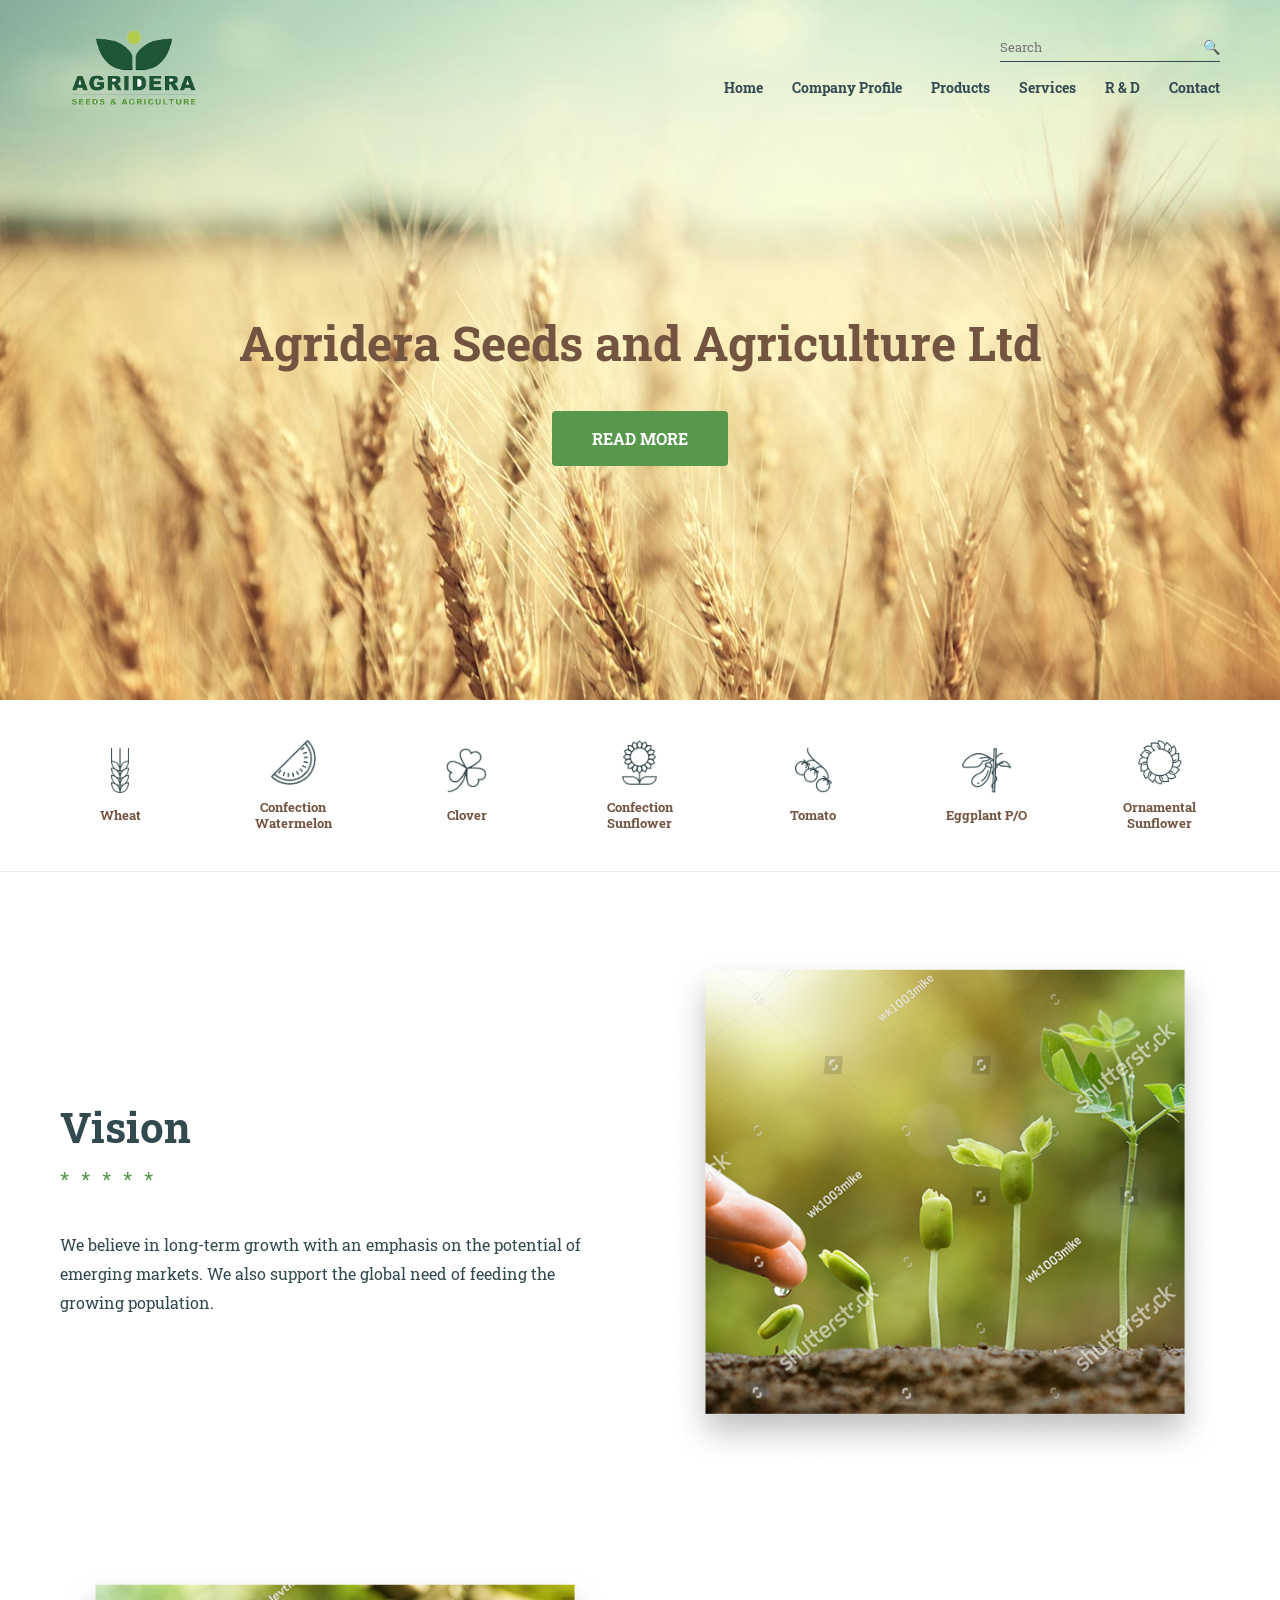
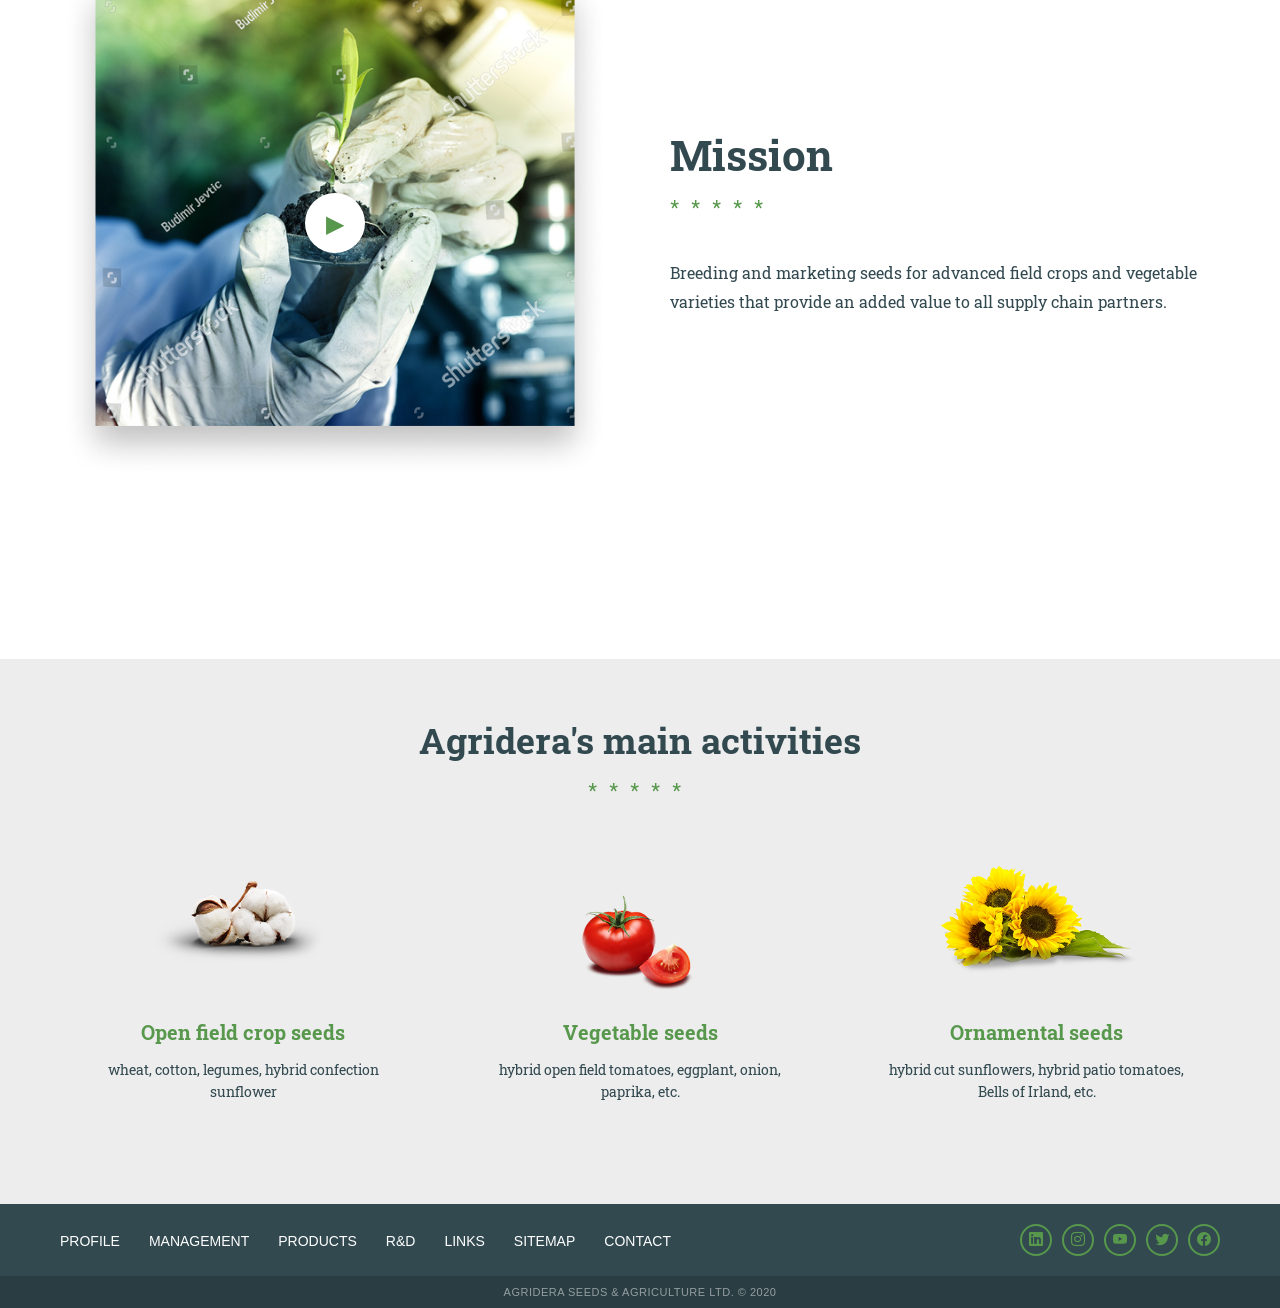
<file: index.html>
<!DOCTYPE html>
<html lang="ru">
<head>
    <meta charset="UTF-8">
    <meta name="viewport" content="width=320, initial-scale=1.0"/> 
    <title>Agridera - Home</title>
    <link href="https://fonts.googleapis.com/css2?family=Roboto+Slab:wght@400;700&display=swap" rel="stylesheet">
    <link rel="stylesheet" href="css/style.css">
    <link rel="stylesheet" href="css/adaptive.css">
    <link rel="stylesheet" href="https://cdn.jsdelivr.net/npm/bootstrap-icons@1.11.3/font/bootstrap-icons.min.css">
</head>
<body>

    <header class="main-head">
        <div class="wrapper head-flex">
            <div class="brand-logo">
                <a href="index.html">
                    <img src="img/Logo.png" alt="Agridera Logo" height="50">
                </a>
            </div>
            <div class="head-controls">
                <div class="search-field">
                    <input type="text" placeholder="Search">
                    <span class="find-icon">🔍</span>
                </div>
                
                <div class="burger-trigger" id="burger-btn">
                    <i class="bi bi-list"></i>
                </div>

                <nav class="top-menu" id="mobile-nav">
                    <div class="close-menu" id="close-btn">
                        <i class="bi bi-x-lg"></i>
                    </div>
                    <a href="index.html">Home</a>
                    <a href="tomato_all.html">Company Profile</a>
                    <a href="tomat_one.html">Products</a>
                    <a href="#">Services</a>
                    <a href="#">R & D</a>
                    <a href="contact.html">Contact</a>
                </nav>
            </div>
        </div>
    </header>

    <main>
        <section class="promo-banner">
            <div class="promo-inner">
                <h1 class="main-title">Agridera Seeds and Agriculture Ltd</h1>
                <a href="#" class="accent-link">READ MORE</a>
            </div>
        </section>

        <section class="category-strip">
            <div class="wrapper strip-items">
                <div class="cat-node">
                    <img src="img/wheat.png" alt="Wheat">
                    <p>Wheat</p>
                </div>
                <div class="cat-node">
                    <img src="img/Group.png" alt="Watermelon">
                    <p>Confection Watermelon</p>
                </div>
                <div class="cat-node">
                    <img src="img/watermelon.png" alt="Clover">
                    <p>Clover</p>
                </div>
                <div class="cat-node">
                    <img src="img/clover.png" alt="Sunflower">
                    <p>Confection Sunflower</p>
                </div>
                <div class="cat-node">
                    <img src="img/sunflower1.png" alt="Tomato">
                    <p>Tomato</p>
                </div>
                <div class="cat-node">
                    <img src="img/eggplant.png" alt="Eggplant">
                    <p>Eggplant P/O</p>
                </div>
                <div class="cat-node">
                    <img src="img/sunflower2.png" alt="Ornamental">
                    <p>Ornamental Sunflower</p>
                </div>
            </div>
        </section>

        <section class="story-parts">
            <div class="wrapper">
                <article class="story-block">
                    <div class="story-desc">
                        <h2 class="sub-heading">Vision</h2>
                        <div class="stars-sep">*****</div>
                        <p>We believe in long-term growth with an emphasis on the potential of emerging markets. We also support the global need of feeding the growing population.</p>
                    </div>
                    <figure class="story-media">
                        <img src="img/image1.png" alt="Vision Image">
                    </figure>
                </article>

                <article class="story-block flip">
                    <div class="story-desc">
                        <h2 class="sub-heading">Mission</h2>
                        <div class="stars-sep">*****</div>
                        <p>Breeding and marketing seeds for advanced field crops and vegetable varieties that provide an added value to all supply chain partners.</p>
                    </div>
                    <figure class="story-media is-video">
                        <img src="img/image.png" alt="Mission Image">
                        <div class="action-play">▶</div>
                    </figure>
                </article>
            </div>
        </section>

        <section class="key-services">
            <div class="wrapper">
                <h2 class="center-title">Agridera's main activities</h2>
                <div class="stars-sep is-centered">*****</div>
                
                <div class="services-row">
                    <div class="service-item">
                        <img src="img/image2.png" alt="Open field">
                        <h3>Open field crop seeds</h3>
                        <p>wheat, cotton, legumes, hybrid confection sunflower</p>
                    </div>
                    <div class="service-item">
                        <img src="img/image3.png" alt="Vegetables">
                        <h3>Vegetable seeds</h3>
                        <p>hybrid open field tomatoes, eggplant, onion, paprika, etc.</p>
                    </div>
                    <div class="service-item">
                        <img src="img/image4.png" alt="Ornamental">
                        <h3>Ornamental seeds</h3>
                        <p>hybrid cut sunflowers, hybrid patio tomatoes, Bells of Irland, etc.</p>
                    </div>
                </div>
            </div>
        </section>
    </main>

    <footer class="base-footer">
        <div class="wrapper footer-wrap">
            <nav class="footer-links">
                <a href="#">PROFILE</a>
                <a href="#">MANAGEMENT</a>
                <a href="#">PRODUCTS</a>
                <a href="#">R&D</a>
                <a href="#">LINKS</a>
                <a href="#">SITEMAP</a>
                <a href="contact.html">CONTACT</a>
            </nav>
            <div class="social-icons">
                <a href="#" class="soc-icon icon-circle"><i class="bi bi-linkedin"></i></a>
                <a href="#" class="soc-icon icon-circle"><i class="bi bi-instagram"></i></a>
                <a href="#" class="soc-icon icon-circle"><i class="bi bi-youtube"></i></a>
                <a href="#" class="soc-icon icon-circle"><i class="bi bi-twitter"></i></a>
                <a href="#" class="soc-icon icon-circle"><i class="bi bi-facebook"></i></a>
            </div>
        </div>
        <div class="copyright-line">AGRIDERA SEEDS & AGRICULTURE LTD. © 2020</div>
    </footer>

    <script>
        const burgerBtn = document.getElementById('burger-btn');
        const closeBtn = document.getElementById('close-btn');
        const mobileNav = document.getElementById('mobile-nav');


        burgerBtn.addEventListener('click', () => {
            mobileNav.classList.add('is-open');
        });


        closeBtn.addEventListener('click', () => {
            mobileNav.classList.remove('is-open');
        });
    </script>
</body>
</html>
</file>
<file: css/style.css>
* { box-sizing: border-box; margin: 0; padding: 0; }
body { font: 400 16px/1.2 'Roboto Slab', serif; color: #324950; background: #fff; overflow-x: hidden; }
.wrapper { max-width: 1200px; width: 100%; margin: 0 auto; padding: 0 20px; }


.main-head { position: absolute; top: 0; left: 0; width: 100%; z-index: 1000; padding: 30px 0; background: transparent; }
.head-flex { display: flex; justify-content: space-between; align-items: center; }
.brand-logo img { height: 75px; width: auto; display: block; }
.head-controls { display: flex; flex-direction: column; align-items: flex-end; }
.search-field { display: flex; width: 220px; padding-bottom: 5px; margin-bottom: 15px; border-bottom: 1px solid #324950; align-items: center; justify-content: space-between; }
.search-field input { border: none; background: none; outline: none; width: 100%; font-family: inherit; }
.find-icon { font-size: 14px; cursor: pointer; }
.top-menu a { text-decoration: none; color: #324950; font-size: 14px; font-weight: 700; margin-left: 25px; }


.promo-banner { width: 100%; height: 700px; background: url('../img/fon.jpg') no-repeat center/cover; display: flex; align-items: center; justify-content: center; text-align: center; padding-top: 80px; }
.main-title { font-size: 48px; color: #735440; margin-bottom: 40px; font-weight: 700; }
.accent-link { display: inline-block; padding: 18px 40px; background: #57984C; color: #fff; text-decoration: none; font-weight: 700; border-radius: 4px; transition: background 0.3s; }
.accent-link:hover { background: #457a3c; }


.category-strip { background: #fff; padding: 40px 0; border-bottom: 1px solid #eaeaea; }
.strip-items { display: flex; justify-content: space-between; align-items: center; flex-wrap: wrap; }
.cat-node { text-align: center; width: 120px; }
.cat-node img { height: 45px; display: block; margin: 0 auto 15px; }
.cat-node p { font-size: 13px; font-weight: 700; color: #735440; }


.story-parts { padding: 80px 0; }
.story-block { display: flex; align-items: center; gap: 60px; margin-bottom: 100px; }
.story-block.flip { flex-direction: row-reverse; }
.story-desc, .story-media { flex: 1; }
.sub-heading { font-size: 42px; color: #324950; }
.stars-sep { color: #57984C; letter-spacing: 12px; margin: 15px 0 40px; font-size: 20px; }
.stars-sep.is-centered { text-align: center; }
.story-desc p { font-size: 16px; line-height: 1.8; }
.story-media img { width: 100%; border-radius: 8px; display: block; }
.is-video { position: relative; }
.action-play { position: absolute; top: 50%; left: 50%; transform: translate(-50%, -50%); width: 60px; height: 60px; background: #fff; color: #57984C; border-radius: 50%; display: flex; align-items: center; justify-content: center; font-size: 24px; cursor: pointer; box-shadow: 0 4px 10px rgba(0,0,0,0.2); }


.key-services { padding: 60px 0 100px; background: #EDEDED; }
.center-title { text-align: center; font-size: 36px; color: #324950; font-weight: 700; }
.services-row { display: flex; gap: 30px; }
.service-item { flex: 1; text-align: center; }
.service-item img { height: 150px; object-fit: contain; margin-bottom: 25px; }
.service-item h3 { color: #57984C; font-size: 20px; margin-bottom: 15px; font-weight: 700; }
.service-item p { font-size: 14px; line-height: 1.6; padding: 0 25px; }


.base-footer { background: #324950; }
.footer-wrap { display: flex; justify-content: space-between; align-items: center; padding: 20px; }
.footer-links a { color: #fff; text-decoration: none; font: 14px Arial, sans-serif; margin-right: 25px; }
.social-icons { display: flex; gap: 10px; }
.icon-circle { width: 32px; height: 32px; border: 2px solid #57984C; border-radius: 50%; display: flex; align-items: center; justify-content: center; color: #57984C; transition: 0.3s; text-decoration: none; font-size: 14px; }
.copyright-line { background: #293d43; color: rgba(255,255,255,0.5); padding: 10px 0; font: 11px Arial, sans-serif; text-align: center; letter-spacing: 0.5px; }



/* --- Стилі для другої сторінки--- */

.inner-page-head {
    position: relative;
    background: #fff;
    padding: 20px 0;
}

.card-link {
    text-decoration: none;
    color: inherit;
    display: block;
}

.card-link .product-card {
    transition: transform 0.3s ease, box-shadow 0.3s ease;
}

.card-link:hover .product-card {
    transform: translateY(-5px);
    box-shadow: 0 8px 20px rgba(0,0,0,0.08);
}
.tomato-page-main {
    background-color: #fdf6f6;
}


.page-banner img {
    width: 100%;
    height: 400px;
    object-fit: cover;
    display: block;
}


.page-content {
    padding: 60px 0 100px 0;
}


.page-title {
    font-size: 38px;
    color: #324950;
    margin-bottom: 5px;
}
.stars-sep.left-align {
    text-align: left;
    margin: 10px 0 40px 0;
}


.text-content p {
    font-size: 15px;
    color: #555;
    line-height: 1.7;
    margin-bottom: 25px;
}
.text-content strong {
    color: #324950;
}


.highlight-block {
    border-left: 3px solid #db5a5a;
    padding-left: 20px;
    margin: 40px 0;
}
.highlight-block p {
    font-size: 15px;
    color: #555;
}


.info-box {
    background: #fff;
    padding: 40px;
    display: flex;
    gap: 40px;
    margin: 50px 0;
    box-shadow: 0 2px 10px rgba(0,0,0,0.02); 
}
.info-col {
    flex: 1;
}
.info-col h4 {
    font-size: 18px;
    color: #324950;
    margin-bottom: 15px;
    font-weight: 700;
    min-height: 44px; 
}
.info-col hr {
    border: none;
    border-top: 2px solid #e0e0e0;
    margin-bottom: 20px;
}
.info-col p {
    font-size: 14px;
    line-height: 1.6;
    color: #666;
}
.info-col strong {
    color: #324950;
}


.product-grid {
    display: grid;
    grid-template-columns: repeat(3, 1fr);
    gap: 25px;
    margin-top: 50px;
}
.product-card {
    background: #fff;
    text-align: center;
    box-shadow: 0 2px 5px rgba(0,0,0,0.03);
}
.product-card img {
    width: 100%;
    height: 250px;
    object-fit: cover;
    display: block;
}
.product-info {
    padding: 15px 10px 25px 10px;
}
.product-info h5 {
    color: #57984C;
    font-size: 18px;
    margin-bottom: 5px;
    font-weight: 700;
}
.product-info p {
    color: #8cbd7f; 
    font-size: 14px;
    font-weight: 700;
}


@media (max-width: 992px) {
    .info-box {
        flex-direction: column;
        gap: 30px;
    }
    .info-col h4 {
        min-height: auto;
    }
    .product-grid {
        grid-template-columns: repeat(2, 1fr);
    }
}
@media (max-width: 600px) {
    .product-grid {
        grid-template-columns: 1fr;
    }
    .page-title {
        font-size: 28px;
    }
}







/* --- стилі для 3 сторінки --- */

.product-specific-page {
    position: relative;
    background-color: #fafafa; 
    padding-bottom: 80px;
    overflow: hidden; 
}


.relative-wrap {
    position: relative;
    padding-top: 140px; 
}

.relative-wrap::before {
    content: "";
    position: absolute;
    top: 50px;
    left: 45%;
    transform: translateX(-50%);
    width: 900px;
    height: 900px;
    background: url('../img/watermark-tomato.png') no-repeat center/contain;
    opacity: 0.04; 
    z-index: 0;
    pointer-events: none;
}

.back-link {
    position: relative;
    z-index: 1;
    margin-bottom: 30px;
}

.back-link a {
    color: #57984c;
    text-decoration: none;
    font-size: 14px;
    display: inline-flex;
    align-items: center;
    gap: 8px;
}

.back-link a i {
    font-size: 18px;
}

.product-layout {
    display: flex;
    gap: 60px;
    position: relative;
    z-index: 1;
}

.product-info-left {
    flex: 1.2;
}

.product-image-right {
    flex: 1;
    display: flex;
    flex-direction: column;
    align-items: flex-end;
}

.prod-title {
    font-size: 42px;
    color: #324950;
    margin-bottom: 5px;
    font-weight: 700;
}

.prod-subtitle {
    font-size: 38px;
    color: #57984c;
    line-height: 1.2;
    margin-bottom: 0px;
}

.yield-badge {
    display: flex;
    align-items: center;
    gap: 15px;
    margin-bottom: 40px;
}

.yield-badge img {
    width: 50px;
    height: auto;
}

.yield-badge span {
    color: #cc3333;
    font-size: 20px;
    font-weight: 700;
    line-height: 1.3;
}

.char-title {
    color: #57984c;
    font-size: 18px;
    margin-bottom: 15px;
    text-transform: uppercase;
    font-weight: 700;
}

.resistance-info {
    font-size: 15px;
    color: #555;
    line-height: 1.6;
    margin-bottom: 40px;
}

.resistance-info strong {
    color: #324950;
    font-size: 16px;
}

.characteristics-grid {
    display: grid;
    grid-template-columns: 1fr 1fr;
    gap: 30px 50px;
}

.char-col h4 {
    color: #57984c;
    font-size: 16px;
    border-bottom: 2px solid #d5e5d1; 
    padding-bottom: 8px;
    margin-bottom: 15px;
}

.custom-list {
    list-style: none;
    padding: 0;
}

.custom-list li {
    position: relative;
    padding-left: 15px;
    font-size: 14px;
    color: #324950;
    margin-bottom: 10px;
    line-height: 1.5;
}

.custom-list li::before {
    content: "•";
    color: #57984c;
    position: absolute;
    left: 0;
    font-size: 18px;
    top: -3px;
}

.char-col p {
    font-size: 14px;
    color: #324950;
}

.main-prod-img {
    width: 100%;
    border-radius: 4px;
    margin-bottom: 25px;
    object-fit: cover;
}

.pdf-btn {
    display: inline-flex;
    align-items: center;
    gap: 10px;
    border: 2px solid #57984c;
    color: #57984c;
    background: #fff;
    padding: 10px 25px;
    border-radius: 30px;
    text-decoration: none;
    font-weight: 700;
    font-size: 15px;
    transition: all 0.3s ease;
}

.pdf-btn i {
    font-size: 20px;
}

.pdf-btn:hover {
    background: #57984c;
    color: #fff;
}

/* адаптив */
@media (max-width: 992px) {
    .product-layout {
        flex-direction: column;
    }
    .product-image-right {
        align-items: center;
        margin-top: 40px;
    }
}
@media (max-width: 600px) {
    .characteristics-grid {
        grid-template-columns: 1fr;
    }
    .prod-title {
        font-size: 32px;
    }
    .prod-subtitle {
        font-size: 28px;
    }
}






/* --- стилі для сторінки контакти --- */

.contact-page-main {
    background-color: #f9f9f9;
}

.contact-hero {
    width: 100%;
    height: 350px;
    margin-top: 110px; 
}

.contact-hero img {
    width: 100%;
    height: 100%;
    object-fit: cover;
    display: block;
}

.contact-content {
    padding: 50px 0;
}

.contact-form {
    margin-top: 20px;
}

.form-columns {
    display: flex;
    gap: 40px;
}

.form-col {
    flex: 1;
    display: flex;
    flex-direction: column;
}

.input-group {
    margin-bottom: 25px;
    display: flex;
    flex-direction: column;
}

.input-group label {
    font-size: 14px;
    color: #555;
    margin-bottom: 8px;
    font-weight: 700;
}

.input-group input,
.input-group select,
.input-group textarea {
    width: 100%;
    padding: 12px 15px;
    border: 1px solid #dcdcdc;
    border-radius: 4px;
    background: #fff;
    font-family: inherit;
    font-size: 15px;
    color: #333;
    outline: none;
    transition: border-color 0.3s;
}

.input-group input:focus,
.input-group select:focus,
.input-group textarea:focus {
    border-color: #57984c;
}

.textarea-group {
    flex-grow: 1;
}

.input-group textarea {
    height: 100%;
    min-height: 250px;
    resize: none;
}

.captcha-group {
    margin-top: 10px;
}

.captcha-group label {
    font-size: 14px;
    color: #555;
    margin-bottom: 8px;
    font-weight: 700;
    display: block;
}

.captcha-controls {
    display: flex;
    align-items: center;
    gap: 15px;
}

.captcha-code {
    font-family: 'courier new', courier, monospace;
    font-size: 18px;
    font-style: italic;
    color: #333;
    padding: 0 10px;
}

.captcha-input {
    width: 120px;
    padding: 12px;
    border: 1px solid #dcdcdc;
    border-radius: 4px;
    outline: none;
}

.captcha-input:focus {
    border-color: #57984c;
}

.submit-btn {
    background-color: #57984c;
    color: #fff;
    border: none;
    padding: 14px 35px;
    border-radius: 25px;
    font-weight: 700;
    font-size: 15px;
    cursor: pointer;
    transition: background 0.3s;
    margin-left: auto; 
}

.submit-btn:hover {
    background-color: #457a3c;
}

.address-block {
    text-align: center;
    padding: 40px 0 60px;
    background-color: #fff; 
}

.address-title {
    color: #57984c;
    font-size: 18px;
    margin-bottom: 25px;
    display: inline-block;
    padding: 10px 0;
    border-top: 1px solid #d5e5d1;
    border-bottom: 1px solid #d5e5d1;
    font-weight: 700;
}

.address-text {
    color: #555;
    font-size: 14px;
    line-height: 1.8;
}

.address-text a {
    color: #57984c;
    text-decoration: none;
    font-weight: 700;
}


@media (max-width: 768px) {
    .form-columns {
        flex-direction: column;
        gap: 20px;
    }
    .input-group textarea {
        min-height: 150px;
    }
    .captcha-controls {
        flex-wrap: wrap;
    }
    .submit-btn {
        margin-left: 0;
        width: 100%;
    }
}
</file>
<file: css/adaptive.css>
.burger-trigger, .close-menu {
    display: none;
}


@media (max-width: 1024px) {
    .main-head {
        position: relative !important;
        padding: 15px 0;
        background: #fff;
    }

    .head-controls {
        flex-direction: row !important;
        align-items: center;
        gap: 15px;
    }

    .search-field {
        margin-bottom: 0 !important;
        width: 140px;
    }


    .top-menu {
        display: flex !important;
        flex-direction: column;
        position: fixed; 
        top: 0;
        right: -100%; 
        width: 60%; 
        height: 100vh;
        background: #ffffff;
        padding: 60px 30px;
        box-shadow: -10px 0 20px rgba(0,0,0,0.15);
        z-index: 2000;
        transition: right 0.4s ease; 
    }

    .top-menu.is-open {
        right: 0;
    }

    .top-menu a {
        margin: 15px 0 !important;
        font-size: 18px !important;
        color: #324950 !important;
        text-decoration: none;
        font-weight: 700;
        border-bottom: 1px solid #f0f0f0;
        padding-bottom: 10px;
    }

    .close-menu {
        display: block;
        position: absolute;
        top: 20px;
        left: 20px;
        font-size: 24px;
        color: #57984C;
        cursor: pointer;
    }

    .burger-trigger {
        display: block !important;
        font-size: 32px;
        color: #57984C;
        cursor: pointer;
        z-index: 1002;
    }

    .promo-banner { height: 500px; }
    .main-title { font-size: 32px; }
}


@media (max-width: 768px) {
    .story-block, .story-block.flip {
        flex-direction: column !important;
        text-align: center;
    }
    .services-row { flex-direction: column !important; }
    .footer-wrap { flex-direction: column; text-align: center; gap: 20px; }
    .footer-links a { margin: 5px 10px !important; }
}


@media (max-width: 480px) {
    .top-menu { width: 80%; } 
    .cat-node { width: 45%; }
    .accent-link { width: 100%; text-align: center; }
}




/* --- Адаптив для сторінка товара --- */

@media (max-width: 1024px) {

    .relative-wrap {
        padding-top: 40px !important;
    }

    .product-layout {
        flex-direction: column !important; 
        gap: 30px;
    }

    .product-info-left, 
    .product-image-right {
        width: 100% !important;
        flex: none !important;
    }

    .product-image-right {
        align-items: center !important; 
    }

    .main-prod-img {
        max-width: 100%;
        height: auto;
    }
}

@media (max-width: 768px) {
    .prod-title {
        font-size: 28px !important;
        text-align: center;
    }

    .prod-subtitle {
        font-size: 22px !important;
        text-align: center;
    }

    .stars-sep.left-align {
        text-align: center; 
    }

    .yield-badge {
        justify-content: center;
        text-align: center;
    }


    .characteristics-grid {
        grid-template-columns: 1fr !important;
        gap: 20px;
    }

    .char-title {
        text-align: center;
    }

    .resistance-info {
        text-align: center;
    }

    .pdf-btn {
        width: 100%;
        justify-content: center;
    }
}

@media (max-width: 480px) {
    .back-link {
        text-align: center;
    }
}



/* --- Адаптив для сторінки всіх товарів --- */

@media (max-width: 1024px) {
    .page-banner img {
        height: 250px; 
    }


    .info-box {
        flex-direction: column !important;
        padding: 20px !important;
        gap: 30px;
    }

    .info-col h4 {
        min-height: auto !important;
        text-align: center;
    }


    .product-grid {
        grid-template-columns: repeat(2, 1fr) !important;
        gap: 20px;
    }
}

@media (max-width: 768px) {
    .page-title {
        font-size: 26px !important;
        text-align: center;
    }

    .stars-sep.left-align {
        text-align: center;
    }

    .highlight-block {
        text-align: center;
        border-left: none;
        border-top: 3px solid #db5a5a;
        padding: 20px 0;
    }
}

@media (max-width: 480px) {

    .product-grid {
        grid-template-columns: 1fr !important;
    }

    .product-card img {
        height: 200px;
    }

    .top-menu {
        width: 80%; 
    }
}



/* --- Адаптив для сторінки контактів --- */

@media (max-width: 1024px) {
    .contact-hero {
        height: 200px; 
        margin-top: 0; 
    }
}

@media (max-width: 768px) {
    .form-columns {
        flex-direction: column !important;
        gap: 0;
    }

    .input-group {
        margin-bottom: 20px;
    }

    .textarea-group textarea {
        min-height: 150px !important;
    }

    .captcha-controls {
        flex-direction: column; 
        align-items: flex-start;
        gap: 15px;
    }

    .captcha-input {
        width: 100% !important;
    }

    .submit-btn {
        width: 100% !important;
        margin-left: 0 !important;
    }

    .address-block {
        padding: 30px 20px;
    }

    .page-title {
        text-align: center;
    }

    .stars-sep.left-align {
        text-align: center;
    }
}

@media (max-width: 480px) {
    .contact-content {
        padding: 30px 15px;
    }
    
    .top-menu {
        width: 80%; 
    }
}
</file>
